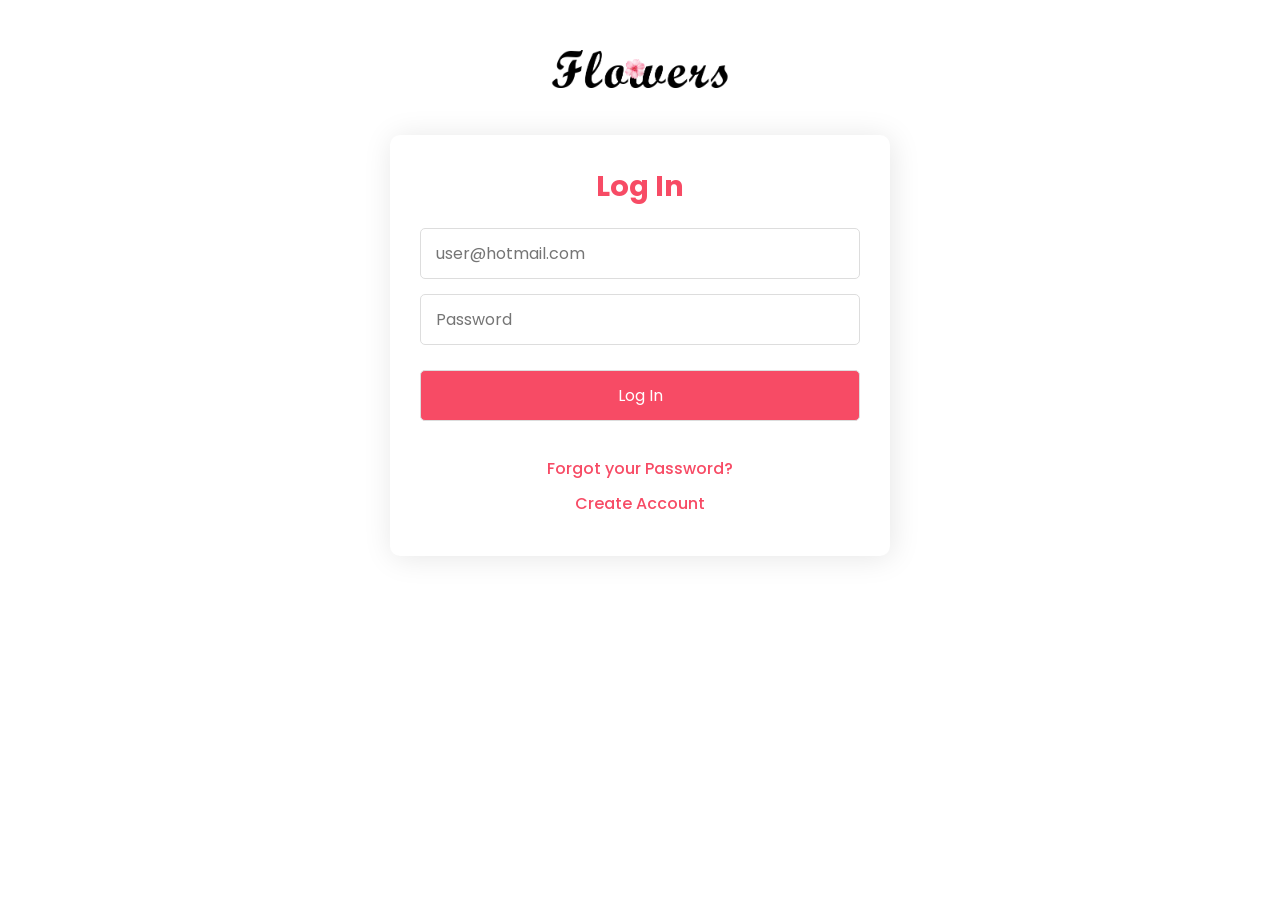
<file: Aflores/index.html>
<!--Hanin Idriss 22230309-->
<!DOCTYPE html>
<html><!--this is the login page but i called it index.html so that it apperas first-->
<head lang="en">
  <meta charset="UTF-8">
  <meta name="viewport" content="width=device-width, initial-scale=1.0">
  <title>Flowers-Flowershop - Login</title>

  <link rel="stylesheet" href="styles.css">

  <link rel="shortcut icon" href="images/fav-icon.png">

  <link rel="preconnect" href="https://fonts.googleapis.com">
  <link rel="preconnect" href="https://fonts.gstatic.com" crossorigin>
  <link href="https://fonts.googleapis.com/css2?family=Poppins:wght@100;200;300;400;500;600;700;800;900&display=swap" rel="stylesheet">

</head>
<body>
  <div class="login-page-container">
    <!--logo -->
    <a href="#" class="login-page-logo">
      <img src="images/log2.png" alt="BloomHi Logo">
    </a>
    
    <!-- Login Form -->
    <div class="login-form">
      <strong>Log In</strong>
      <form id="login-form" method="POST" action="login.php">
        <input type="email" name="lemail" id="login-email" placeholder="user@hotmail.com" required>
        <input type="password" name="lpassword" id="login-password" placeholder="Password" required>
        <input type="submit" value="Log In" class="login-signup-btn-inpu">
      </form>
      <div class="form-btns">
        <a href="#" class="forget">Forgot your Password?</a>
        <a href="signup.html" class="sign-up-btn">Create Account</a>
      </div>
    </div>
  </div>
</body>
</html>
</file>
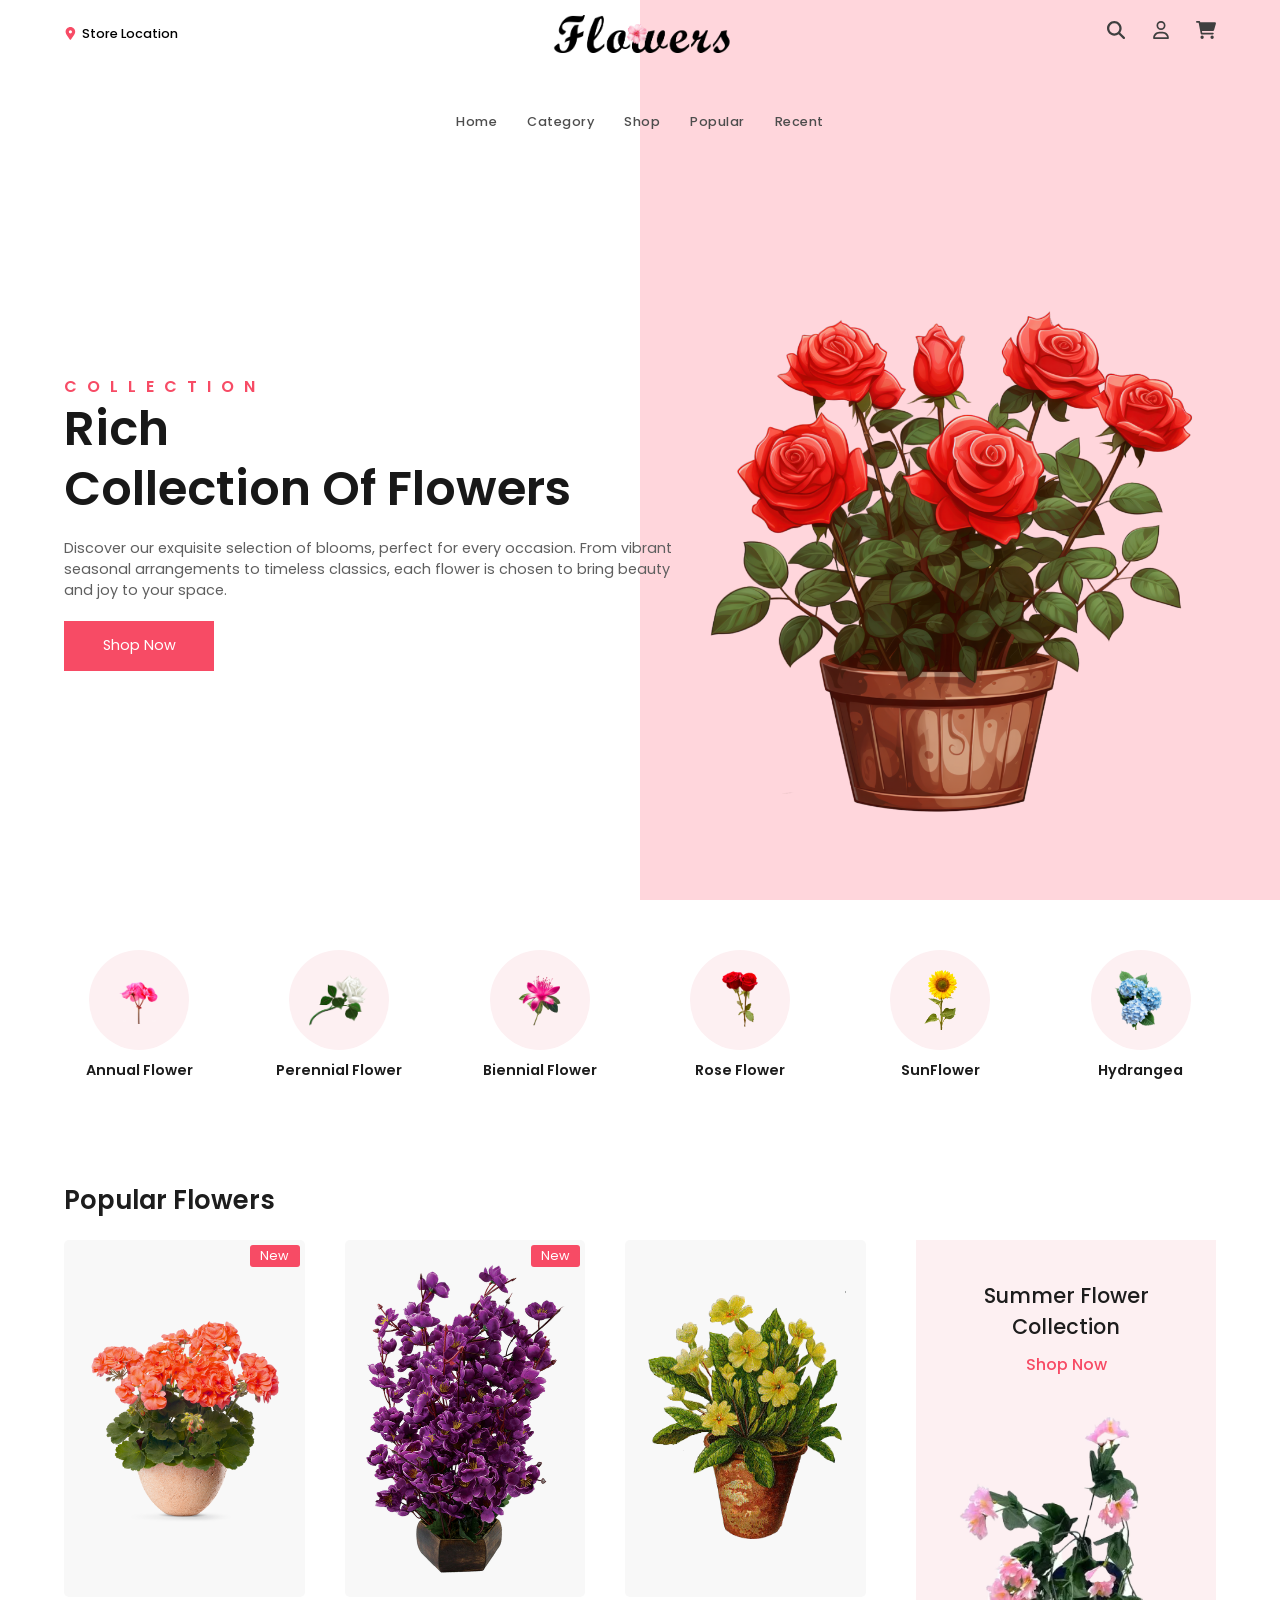
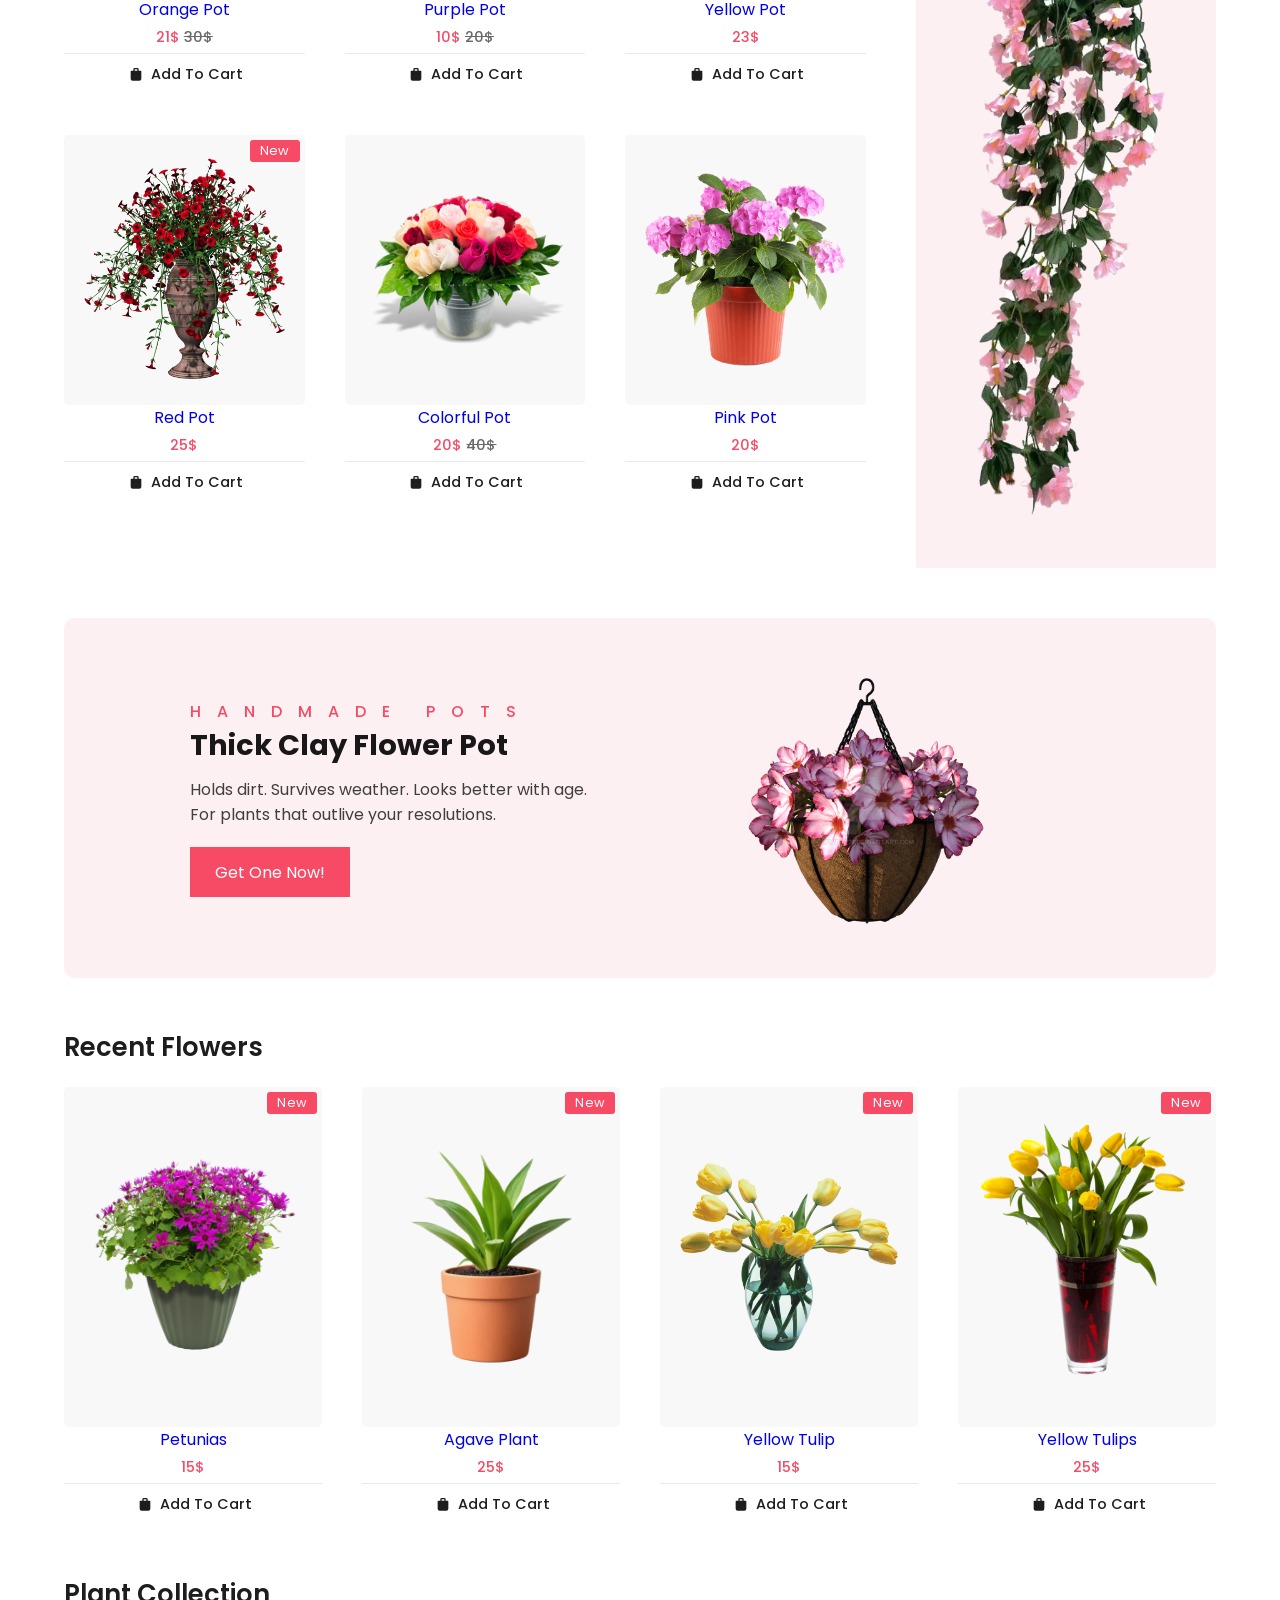
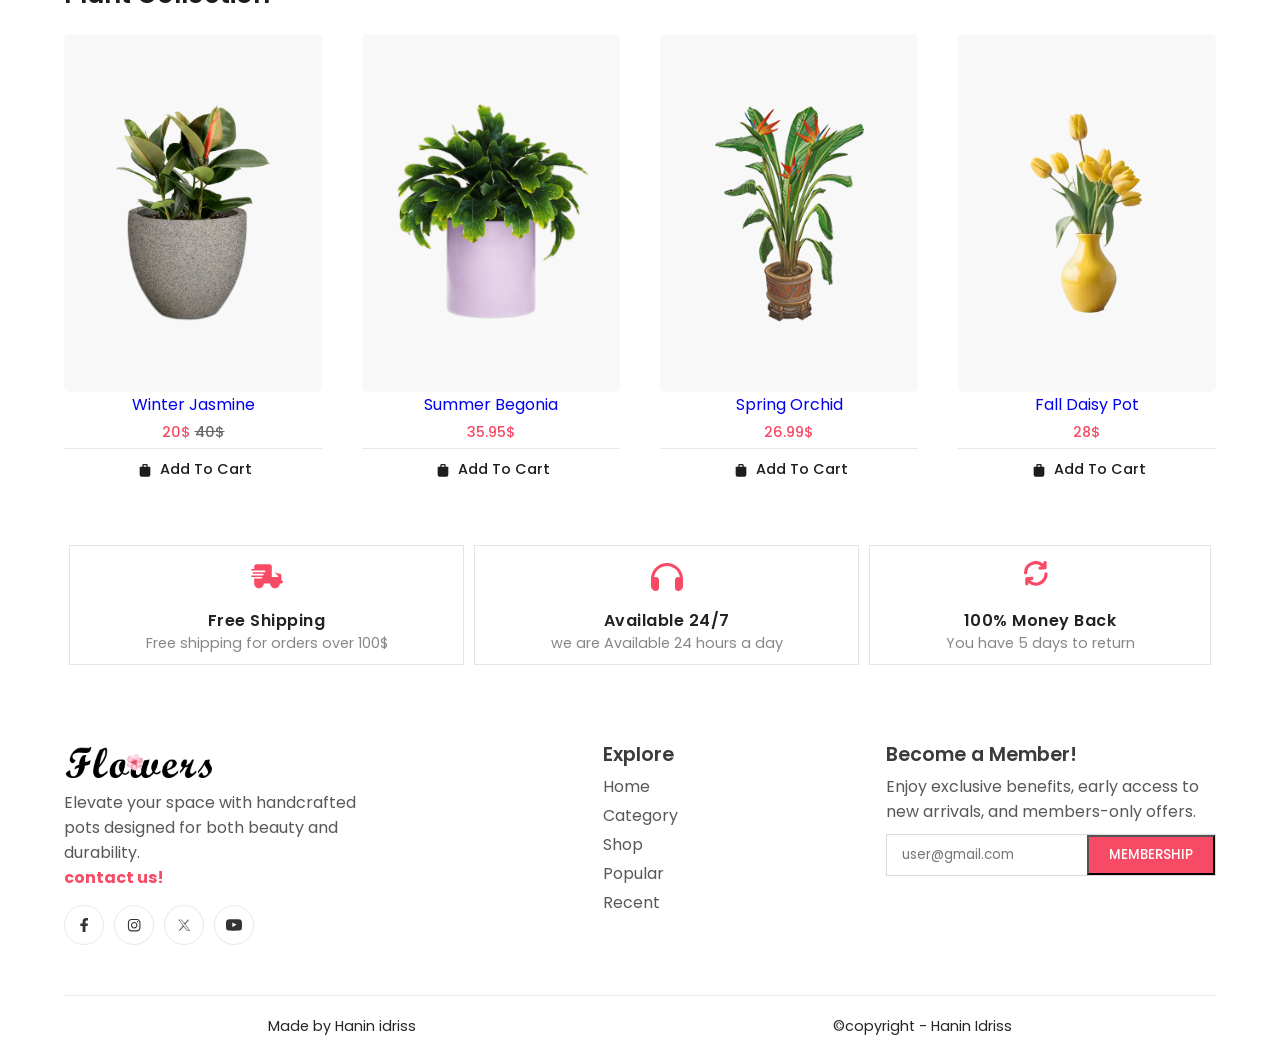
<file: Aflores/homepage.html>
<!--Hanin Idriss 22230309-->
<!DOCTYPE html>
<html lang="en">
<head>
  <meta charset="UTF-8">
  <meta name="viewport" content="width=device-width, initial-scale=1.0">
  <title>Flowers Flowershop</title>

  <link rel="stylesheet" href="styles.css">
  <!--for the short cut f ic0on-->
  <script src="script.js"></script>

  <link rel="shortcut icon" href="images/fav-icon.png">
  <!--i imported poppins font family from google fonts -->

  <link rel="preconnect" href="https://fonts.googleapis.com">
  <link rel="preconnect" href="https://fonts.gstatic.com" crossorigin>
  <link href="https://fonts.googleapis.com/css2?family=Poppins:ital,wght@0,100;0,200;0,300;0,400;0,500;0,600;0,700;0,800;0,900;1,100;1,200;1,300;1,400;1,500;1,600;1,700;1,800;1,900&display=swap" rel="stylesheet">
</head>
<body>

  <!--main=----------------------------------------->

  <section id="main">

    <!--header--------------------------------------->

    <header>

      <!--header- -top------------------------------->

      <div class="header-top">

        <!--location--------------------------------->

        <div class="nav-location">
          <a href="https://maps.app.goo.gl/aP16LsSRnCdU2yEQ6">

            <!--location icon svg link -->
            <svg xmlns="http://www.w3.org/2000/svg" viewBox="0 0 384 512" width="1em" height="1em">
              <path d="M215.7 499.2C267 435 384 279.4 384 192C384 86 298 0 192 0S0 86 0 192c0 87.4 117 243 168.3 307.2c12.3 15.3 35.1 15.3 47.4 0zM192 128a64 64 0 1 1 0 128 64 64 0 1 1 0-128z"/>
            </svg>
            Store Location
          </a>
        </div>

        <!--logo------->
        <a href="#" class="logo">
          <img src="images/log2.png" alt="logo">
        </a>

        <!--nav-btns------>

        <div class="nav-btns">

          <!--search icon svg-->
          <a href="#" class="nav-search">
            <svg xmlns="http://www.w3.org/2000/svg" viewBox="0 0 512 512" width="1em">
              <path d="M416 208c0 45.9-14.9 88.3-40 122.7L502.6 457.4c12.5 12.5 12.5 32.8 0 45.3s-32.8 12.5-45.3 0L330.7 376c-34.4 25.2-76.8 40-122.7 40C93.1 416 0 322.9 0 208S93.1 0 208 0S416 93.1 416 208zM208 352a144 144 0 1 0 0-288 144 144 0 1 0 0 288z"/>
            </svg>
          </a>

          <!--hamburger menu icon for phones and tablets in responsive-->
         <a href="#" class="menu-toggle">
          <svg xmlns="http://www.w3.org/2000/svg" viewBox="0 0 448 512" width="1em" height="1em">
          <path fill="#3f3f3f" d="M0 96C0 78.3 14.3 64 32 64H416c17.7 0 32 14.3 32 32s-14.3 32-32 32H32C14.3 128 0 113.7 0 96zM0 256c0-17.7 14.3-32 32-32H416c17.7 0 32 14.3 32 32s-14.3 32-32 32H32c-17.7 0-32-14.3-32-32zM448 416c0 17.7-14.3 32-32 32H32c-17.7 0-32-14.3-32-32s14.3-32 32-32H416c17.7 0 32 14.3 32 32z"/>
          </svg>
          </a>

          <!--user svg-->
          <a href="index.html" class="nav-user">
          <svg xmlns="http://www.w3.org/2000/svg" viewBox="0 0 448 512" height="1em" width="1em">
            <path d="M304 128a80 80 0 1 0 -160 0 80 80 0 1 0 160 0zM96 128a128 128 0 1 1 256 0A128 128 0 1 1 96 128zM49.3 464H398.7c-8.9-63.3-63.3-112-129-112H178.3c-65.7 0-120.1 48.7-129 112zM0 482.3C0 383.8 79.8 304 178.3 304h91.4C368.2 304 448 383.8 448 482.3c0 16.4-13.3 29.7-29.7 29.7H29.7C13.3 512 0 498.7 0 482.3z"/>
          </svg>
          </a>

          <!--cart svg-->
          <a href="#;" class="nav-cart">
            <svg xmlns="http://www.w3.org/2000/svg" viewBox="0 0 576 512" height="1em" width="1em">
              <path d="M0 24C0 10.7 10.7 0 24 0H96c11.5 0 21.4 8.2 23.6 19.5L122 32H541.8c21.2 0 36.5 20.3 30.8 40.7l-54 192c-3.9 13.8-16.5 23.3-30.8 23.3H170.7l9.2 48H488c13.3 0 24 10.7 24 24s-10.7 24-24 24H160c-11.5 0-21.4-8.2-23.6-19.5L76.1 48H24C10.7 48 0 37.3 0 24zM128 464a48 48 0 1 1 96 0 48 48 0 1 1 -96 0zm336-48a48 48 0 1 1 0 96 48 48 0 1 1 0-96z"/>
            </svg>
            
          </a>


        </div>

      </div>

      <!--**navigation**************-->

      <nav class="navigation">

        <!--menuuu--------------->

        <ul class="menu">
          <li><a href="#main" class="home">Home</a></li>
          <li><a href="#category">Category</a></li>
          <li><a href="#shopping-banner">Shop</a></li>
          <li><a href="#popular">Popular</a></li>
          <li><a href="#recent-products">Recent</a></li>
        </ul>


      </nav>

    </header>

    <!--=content========-->

    <div class="main-content">



      <!--text-->
      <div class="main-content-text">
        <strong>Collection</strong>
        <h1>Rich <br> Collection Of Flowers</h1>
        <p>Discover our exquisite selection of blooms, perfect for every occasion. From vibrant seasonal arrangements to timeless classics, each flower is chosen to bring beauty and joy to your space.</p>
        <a href="#">Shop Now</a>
      </div>
      <!--img-->
      <div class="main-content-img">
        <img src="images/model.png" alt="model">
      </div>
    </div>




  </section>


  <!--Search---------------------------------------->
  <div class="search-bar">
    <!--search input-->
    <form class="search-input">
      <input type="text" name="search" placeholder="Search for Flowers">
      <!--cancel btn-->
      <a href="#" class="search-cancel">
        <svg xmlns="http://www.w3.org/2000/svg" viewBox="0 0 384 512" height="1em" width="1em" fill="black">
        <path d="M342.6 150.6c12.5-12.5 12.5-32.8 0-45.3s-32.8-12.5-45.3 0L192 210.7 86.6 105.4c-12.5-12.5-32.8-12.5-45.3 0s-12.5 32.8 0 45.3L146.7 256 41.4 361.4c-12.5 12.5-12.5 32.8 0 45.3s32.8 12.5 45.3 0L192 301.3l105.4 105.4c12.5 12.5 32.8 12.5 45.3 0s12.5-32.8 0-45.3L237.3 256l105.3-105.4z"/>
        </svg><!--x-svg-->

      </a>
    </form>

  </div>


  <!--login and signup Form------------------------->

 


  <!---===category=============--------------------->

  <section id="category">
    <!--box1-->
    <a href="javascript:void(0)" class="category-box">
      <div class="category-box">
        <!--img-->
        <div class="category-box-img">
          <img src="images/c1.png" alt="Annual Flower">
        </div>
        <!--text-->
        <strong>Annual Flower</strong>
      </div>
    </a>

    <!--box2-->
    <a href="javascript:void(0)" class="category-box">
      <div class="category-box">
        <!--img-->
        <div class="category-box-img">
          <img src="images/c2.png" alt="Perennial Flower">
        </div>
        <!--text-->
        <strong>Perennial Flower</strong>
      </div>
    </a>

    <!--box3-->
    <a href="javascript:void(0)" class="category-box">
      <div class="category-box">
        <!--img-->
        <div class="category-box-img">
          <img src="images/c3.png" alt="Biennial Flower">
        </div>
        <!--text-->
        <strong>Biennial Flower</strong>
      </div>
    </a>

    <!--box4-->
    <a href="javascript:void(0)" class="category-box">
      <div class="category-box">
        <!--img-->
        <div class="category-box-img">
          <img src="images/c4.png" alt="Rose Flower">
        </div>
        <!--text-->
        <strong>Rose Flower</strong>
      </div>
    </a>

    <!--box5-->
    <a href="javascript:void(0)" class="category-box">
      <div class="category-box">
        <!--img-->
        <div class="category-box-img">
          <img src="images/c5.png" alt="SunFlower">
        </div>
        <!--text-->
        <strong>SunFlower</strong>
      </div>
    </a>

    <!--box6-->
    <a href="javascript:void(0)" class="category-box">
      <div class="category-box">
        <!--img-->
        <div class="category-box-img">
          <img src="images/c6.png" alt="Hydrangea">
        </div>
        <!--text-->
        <strong>Hydrangea</strong>
      </div>
    </a>
  </section>

  <!--popular==================--------------------->

  <section id="popular">

    <!--heading******-->
    <h2>Popular Flowers</h2>

    <!--container*****-->

    <div class="popular-whole-container">
      <!--===-=-=product-conatiner=======-=-=--->
      <div class="popular-product-container">

        <!--box1-->
        <div class="product-box">
          <!--img-->
          <a href="#" class="product-box-img">
            <img src="images/p1.png" alt="product">
            <span>New</span>
          </a>
          <!--text-->
          <div class="product-box-text">
            <a href="#" class="product-text-title">Orange Pot</a>
            <span class="pricey">21$ <del>30$</del> </span>
            <a href="javascript:void(0)" class="product-cart-btn">
              <!--svg addd to cart-->
             <svg xmlns="http://www.w3.org/2000/svg" viewBox="0 0 24 24" width="24" height="24">
             <path fill="currentColor" d="M8 5a2 2 0 0 1 2-2h4a2 2 0 0 1 2 2v2h3a1 1 0 0 1 1 1v11a3 3 0 0 1-3 3H7a3 3 0 0 1-3-3V8a1 1 0 0 1 1-1h3V5zm2 2h4V5h-4v2z"/>
              </svg>
              Add To Cart
            </a>
          </div>
        </div>

                <!--box2-->
        <div class="product-box">
          <!--img-->
          <a href="javascript:void(0)" class="product-box-img">
            <img src="images/p2.png" alt="product">
            <span>New</span>
          </a>
          <!--text-->
          <div class="product-box-text">
            <a href="javascript:void(0)" class="product-text-title">Purple Pot</a>
            <span class="pricey">10$ <del>20$</del> </span>
            <a href="javascript:void(0)" class="product-cart-btn">
              <!--svg addd to cart-->
              <svg xmlns="http://www.w3.org/2000/svg" viewBox="0 0 24 24" width="24" height="24">
             <path fill="currentColor" d="M8 5a2 2 0 0 1 2-2h4a2 2 0 0 1 2 2v2h3a1 1 0 0 1 1 1v11a3 3 0 0 1-3 3H7a3 3 0 0 1-3-3V8a1 1 0 0 1 1-1h3V5zm2 2h4V5h-4v2z"/>
              </svg>
              Add To Cart
            </a>
          </div>
        </div>

                <!--box3-->
        <div class="product-box">
          <!--img-->
          <a href="#" class="product-box-img">
            <img src="images/p3.png" alt="product1">
            
          </a>
          <!--text-->
          <div class="product-box-text">
            <a href="javascript:void(0)" class="product-text-title">Yellow Pot</a>
            <span class="pricey">23$</span>
            <a href="javascript:void(0)" class="product-cart-btn">
              <!--svg addd to cart-->
              <svg xmlns="http://www.w3.org/2000/svg" viewBox="0 0 24 24" width="24" height="24">
             <path fill="currentColor" d="M8 5a2 2 0 0 1 2-2h4a2 2 0 0 1 2 2v2h3a1 1 0 0 1 1 1v11a3 3 0 0 1-3 3H7a3 3 0 0 1-3-3V8a1 1 0 0 1 1-1h3V5zm2 2h4V5h-4v2z"/>
              </svg>
              Add To Cart
            </a>
          </div>
        </div>

                <!--box4-->
        <div class="product-box">
          <!--img-->
          <a href="javascript:void(0)" class="product-box-img">
            <img src="images/p4.png" alt="product1">
            <span>New</span>
            
          </a>
          <!--text-->
          <div class="product-box-text">
            <a href="javascript:void(0)" class="product-text-title">Red Pot</a>
            <span class="pricey">25$</span>
            <a href="javascript:void(0)" class="product-cart-btn">
              <!--svg addd to cart-->
             <svg xmlns="http://www.w3.org/2000/svg" viewBox="0 0 24 24" width="24" height="24">
             <path fill="currentColor" d="M8 5a2 2 0 0 1 2-2h4a2 2 0 0 1 2 2v2h3a1 1 0 0 1 1 1v11a3 3 0 0 1-3 3H7a3 3 0 0 1-3-3V8a1 1 0 0 1 1-1h3V5zm2 2h4V5h-4v2z"/>
              </svg>
              Add To Cart
            </a>
          </div>
        </div>

                <!--box5-->
        <div class="product-box">
          <!--img-->
          <a href="javascript:void(0)" class="product-box-img">
            <img src="images/p5.png" alt="product1">
            
          </a>
          <!--text-->
          <div class="product-box-text">
            <a href="javascript:void(0)" class="product-text-title">Colorful Pot</a>
            <span class="pricey">20$ <del>40$</del> </span>
            <a href="javascript:void(0)" class="product-cart-btn">
              <!--svg addd to cart-->
              <svg xmlns="http://www.w3.org/2000/svg" viewBox="0 0 24 24" width="24" height="24">
             <path fill="currentColor" d="M8 5a2 2 0 0 1 2-2h4a2 2 0 0 1 2 2v2h3a1 1 0 0 1 1 1v11a3 3 0 0 1-3 3H7a3 3 0 0 1-3-3V8a1 1 0 0 1 1-1h3V5zm2 2h4V5h-4v2z"/>
              </svg>
              Add To Cart
            </a>
          </div>
        </div>

                <!--box6-->
        <div class="product-box">
          <!--img-->
          <a href="javascript:void(0)" class="product-box-img">
            <img src="images/p6.png" alt="product1">
            
          </a>
          <!--text-->
          <div class="product-box-text">
            <a href="javascript:void(0)" class="product-text-title">Pink Pot</a>
            <span class="pricey">20$</span>
            <a href="javascript:void(0)" class="product-cart-btn">
              <!--svg addd to cart-->
              <svg xmlns="http://www.w3.org/2000/svg" viewBox="0 0 24 24" width="24" height="24">
             <path fill="currentColor" d="M8 5a2 2 0 0 1 2-2h4a2 2 0 0 1 2 2v2h3a1 1 0 0 1 1 1v11a3 3 0 0 1-3 3H7a3 3 0 0 1-3-3V8a1 1 0 0 1 1-1h3V5zm2 2h4V5h-4v2z"/>
              </svg>

              Add To Cart
            </a>
          </div>
        </div>

      </div>


      <!--banner-=-=============---------->
      <div class="popular-banner">
      <!--text-->
      <div class="popular-banner-text">
        <h3>Summer Flower Collection</h3>
        <a href="#">Shop Now</a>
      </div>
      <!--img-->
      <div class="popular-banner-img">
        <img src="images/banner.webp" alt="Banner">
      </div>
    </div>
    </div>


  </section>

  <!--Shopping-banner-------------================-->
  <section id="shopping-banner">
    <div class="shopping-banner-container">
      <!--text-->
      <div class="shopping-banner-text">
        <strong>Handmade Pots</strong>
        <h3>Thick Clay Flower Pot</h3>
        <p>Holds dirt. Survives weather. Looks better with age. For plants that outlive your resolutions.</p>
        <a href="#">Get One Now!</a>
      </div>
      <!--img-->
      <div class="shopping-banner-img">
        <img src="images/shoes-bag.png" alt="banner">
      </div>
    </div>
  </section>

  <!--recent add-----======================--------->
  <section id="recent-products">

    <!--heading-->
    <h2>Recent Flowers</h2>

    <!--container==-->
    <div class="recent-product-container">

      <!--box1-->
        <div class="product-box">
          <!--img-->
          <a href="javascript:void(0)" class="product-box-img">
            <img src="images/p7.png" alt="product">
            <span>New</span>
          </a>
          <!--text-->
          <div class="product-box-text">
            <a href="javascript:void(0)" class="product-text-title">Petunias</a>
            <span class="pricey">15$</span>
            <a href="javascript:void(0)" class="product-cart-btn">
              <!--svg addd to cart-->
             <svg xmlns="http://www.w3.org/2000/svg" viewBox="0 0 24 24" width="24" height="24">
             <path fill="currentColor" d="M8 5a2 2 0 0 1 2-2h4a2 2 0 0 1 2 2v2h3a1 1 0 0 1 1 1v11a3 3 0 0 1-3 3H7a3 3 0 0 1-3-3V8a1 1 0 0 1 1-1h3V5zm2 2h4V5h-4v2z"/>
              </svg>
              Add To Cart
            </a>
          </div>
        </div>

        <!--box2-->
        <div class="product-box">
          <!--img-->
          <a href="javascript:void(0)" class="product-box-img">
            <img src="images/pl4.webp" alt="product">
            <span>New</span>
          </a>
          <!--text-->
          <div class="product-box-text">
            <a href="javascript:void(0)" class="product-text-title">Agave Plant</a>
            <span class="pricey">25$</span>
            <a href="javascript:void(0)" class="product-cart-btn">
              <!--svg addd to cart-->
             <svg xmlns="http://www.w3.org/2000/svg" viewBox="0 0 24 24" width="24" height="24">
             <path fill="currentColor" d="M8 5a2 2 0 0 1 2-2h4a2 2 0 0 1 2 2v2h3a1 1 0 0 1 1 1v11a3 3 0 0 1-3 3H7a3 3 0 0 1-3-3V8a1 1 0 0 1 1-1h3V5zm2 2h4V5h-4v2z"/>
              </svg>
              Add To Cart
            </a>
          </div>
        </div>

        <!--box3-->
        <div class="product-box">
          <!--img-->
          <a href="javascript:void(0)" class="product-box-img">
            <img src="images/p9.png" alt="product">
            <span class="pricey">New</span>
          </a>
          <!--text-->
          <div class="product-box-text">
            <a href="javascript:void(0)" class="product-text-title">Yellow Tulip</a>
            <span class="pricey">15$</span>
            <a href="javascript:void(0)" class="product-cart-btn">
              <!--svg addd to cart-->
             <svg xmlns="http://www.w3.org/2000/svg" viewBox="0 0 24 24" width="24" height="24">
             <path fill="currentColor" d="M8 5a2 2 0 0 1 2-2h4a2 2 0 0 1 2 2v2h3a1 1 0 0 1 1 1v11a3 3 0 0 1-3 3H7a3 3 0 0 1-3-3V8a1 1 0 0 1 1-1h3V5zm2 2h4V5h-4v2z"/>
             </svg>
              Add To Cart
            </a>
          </div>
        </div>

        <!--box4-->
        <div class="product-box">
          <!--img-->
          <a href="javascript:void(0)" class="product-box-img">
            <img src="images/p10.png" alt="product">
            <span>New</span>
          </a>
          <!--text-->
          <div class="product-box-text">
            <a href="javascript:void(0)" class="product-text-title">Yellow Tulips</a>
            <span class="pricey">25$</span>
            <a href="javascript:void(0)" class="product-cart-btn">
              <!--svg addd to cart-->
             <svg xmlns="http://www.w3.org/2000/svg" viewBox="0 0 24 24" width="24" height="24">
             <path fill="currentColor" d="M8 5a2 2 0 0 1 2-2h4a2 2 0 0 1 2 2v2h3a1 1 0 0 1 1 1v11a3 3 0 0 1-3 3H7a3 3 0 0 1-3-3V8a1 1 0 0 1 1-1h3V5zm2 2h4V5h-4v2z"/>
              </svg>
              Add To Cart
            </a>
          </div>
        </div>

    </div>
  </section>

  <!--Plant Collection===========----------------------------->
  <section id="recent-products">

    <!--heading-->
    <h2>Plant Collection</h2>

    <!--container==-->
    <div class="recent-product-container">

      <!--box1-->
        <div class="product-box">
          <!--img-->
          <a href="javascript:void(0)" class="product-box-img">
            <img src="images/pl1.webp" alt="product">
            
          </a>
          <!--text-->
          <div class="product-box-text">
            <a href="javascript:void(0)" class="product-text-title">Winter Jasmine</a>
            <span class="pricey">20$ <del>40$</del> </span>
            <a href="javascript:void(0)" class="product-cart-btn">
              <!--svg addd to cart-->
             <svg xmlns="http://www.w3.org/2000/svg" viewBox="0 0 24 24" width="24" height="24">
             <path fill="currentColor" d="M8 5a2 2 0 0 1 2-2h4a2 2 0 0 1 2 2v2h3a1 1 0 0 1 1 1v11a3 3 0 0 1-3 3H7a3 3 0 0 1-3-3V8a1 1 0 0 1 1-1h3V5zm2 2h4V5h-4v2z"/>
              </svg>
              Add To Cart
            </a>
          </div>
        </div>

        <!--box2-->
        <div class="product-box">
          <!--img-->
          <a href="#" class="product-box-img">
            <img src="images/pl2.webp" alt="product">
            
          </a>
          <!--text-->
          <div class="product-box-text">
            <a href="javascript:void(0)" class="product-text-title">Summer Begonia</a>
            <span class="pricey">35.95$</span>
            <a href="javascript:void(0)" class="product-cart-btn">
              <!--svg addd to cart-->
             <svg xmlns="http://www.w3.org/2000/svg" viewBox="0 0 24 24" width="24" height="24">
             <path fill="currentColor" d="M8 5a2 2 0 0 1 2-2h4a2 2 0 0 1 2 2v2h3a1 1 0 0 1 1 1v11a3 3 0 0 1-3 3H7a3 3 0 0 1-3-3V8a1 1 0 0 1 1-1h3V5zm2 2h4V5h-4v2z"/>
              </svg>
              Add To Cart
            </a>
          </div>
        </div>

        <!--box3-->
        <div class="product-box">
          <!--img-->
          <a href="javascript:void(0)" class="product-box-img">
            <img src="images/pl3.webp" alt="product">
            
          </a>
          <!--text-->
          <div class="product-box-text">
            <a href="javascript:void(0)" class="product-text-title">Spring Orchid</a>
            <span class="pricey">26.99$</span>
            <a href="javascript:void(0)" class="product-cart-btn">
              <!--svg addd to cart-->
             <svg xmlns="http://www.w3.org/2000/svg" viewBox="0 0 24 24" width="24" height="24">
             <path fill="currentColor" d="M8 5a2 2 0 0 1 2-2h4a2 2 0 0 1 2 2v2h3a1 1 0 0 1 1 1v11a3 3 0 0 1-3 3H7a3 3 0 0 1-3-3V8a1 1 0 0 1 1-1h3V5zm2 2h4V5h-4v2z"/>
              </svg>
              Add To Cart
            </a>
          </div>
        </div>

        <!--box4-->
        <div class="product-box">
          <!--img-->
          <a href="javascript:void(0)" class="product-box-img">
            <img src="images/p8.png" alt="product">
            
          </a>
          <!--text-->
          <div class="product-box-text">
            <a href="javascript:void(0)" class="product-text-title">Fall Daisy Pot</a>
            <span class="pricey">28$</span>
            <a href="javascript:void(0);" class="product-cart-btn">
              <!--svg addd to cart-->
             <svg xmlns="http://www.w3.org/2000/svg" viewBox="0 0 24 24" width="24" height="24">
             <path fill="currentColor" d="M8 5a2 2 0 0 1 2-2h4a2 2 0 0 1 2 2v2h3a1 1 0 0 1 1 1v11a3 3 0 0 1-3 3H7a3 3 0 0 1-3-3V8a1 1 0 0 1 1-1h3V5zm2 2h4V5h-4v2z"/>
              </svg>
              Add To Cart
            </a>
          </div>
        </div>

    </div>
  </section>

  <!--services---------------==========================--->

  <section class="services">
    <!--service-box-->
    <div class="service-box">
      <svg xmlns="http://www.w3.org/2000/svg" viewBox="0 0 640 512" height="1em" width="1em">
      <path d="M112 0C85.5 0 64 21.5 64 48V96H16c-8.8 0-16 7.2-16 16s7.2 16 16 16H64 272c8.8 0 16 7.2 16 16s-7.2 16-16 16H64 48c-8.8 0-16 7.2-16 16s7.2 16 16 16H64 240c8.8 0 16 7.2 16 16s-7.2 16-16 16H64 16c-8.8 0-16 7.2-16 16s7.2 16 16 16H64 208c8.8 0 16 7.2 16 16s-7.2 16-16 16H64V384c0 53 43 96 96 96s96-43 96-96H384c0 53 43 96 96 96s96-43 96-96h32c17.7 0 32-14.3 32-32s-14.3-32-32-32V288 256 237.3c0-17-6.7-33.3-18.7-45.3L512 178.7c-12-12-28.3-18.7-45.3-18.7H416V48c0-26.5-21.5-48-48-48H112zM544 237.3V256H416V160h50.7L544 237.3zM160 368c0 26.5 21.5 48 48 48s48-21.5 48-48-21.5-48-48-48-48 21.5-48 48zm272 48c26.5 0 48-21.5 48-48s-21.5-48-48-48-48 21.5-48 48 21.5 48 48 48z"/>
      </svg>
      <span>Free Shipping</span>
      <p>Free shipping for orders over 100$</p>
    </div>

    <!--service-box-->
    <div class="service-box">
      <svg xmlns="http://www.w3.org/2000/svg" viewBox="0 0 512 512" height="1em" width="1em">
      <path d="M256 80C149.9 80 62.4 159.4 49.6 262c9.4-3.8 19.6-6 30.4-6c26.5 0 48 21.5 48 48V432c0 26.5-21.5 48-48 48c-44.2 0-80-35.8-80-80V384 336 288C0 146.6 114.6 32 256 32s256 114.6 256 256v48 48 16c0 44.2-35.8 80-80 80c-26.5 0-48-21.5-48-48V304c0-26.5 21.5-48 48-48c10.8 0 21 2.1 30.4 6C449.6 159.4 362.1 80 256 80z"/>
      </svg>
      <span>Available 24/7</span>
      <p>we are Available 24 hours a day</p>
    </div>

    <!--service-box-->
    <div class="service-box">
      <svg xmlns="http://www.w3.org/2000/svg" viewBox="0 0 160 160" height="1em" width="1em"><path d="M16.08,59.26A8,8,0,0,1,0,59.26a59,59,0,0,1,97.13-45V8a8,8,0,1,1,16.08,0V33.35a8,8,0,0,1-8,8L80.82,43.62a8,8,0,1,1-1.44-15.95l8-.73A43,43,0,0,0,16.08,59.26Zm22.77,19.6a8,8,0,0,1,1.44,16l-10.08.91A42.95,42.95,0,0,0,102,63.86a8,8,0,0,1,16.08,0A59,59,0,0,1,22.3,110v4.18a8,8,0,0,1-16.08,0V89.14h0a8,8,0,0,1,7.29-8l25.31-2.3Z"/></svg>
      <span>100% Money Back</span>
      <p>You have 5 days to return</p>
    </div>



  </section>


  <!--footer=================--------------------------->
  <footer>
    <div class="footer-container">
      <!--**company-box-->
      <div class="footer-company-box">
        <!--logo-->
        <a href="#" class="footer-logo">
          <img src="images/log2.png" alt="logo">
        </a>
        <!--details-->
        <p>Elevate your space with handcrafted pots designed for both beauty and durability. <br><strong style="color: #f74b65;">contact us!</strong></p>
        <!--socials-->
        <div class="footer-social">
          <!--facebook-->
          <a href="https://www.facebook.com/">
            <svg xmlns="http://www.w3.org/2000/svg" viewBox="0 0 320 512" height="1em" width="1em">
            <path d="M279.14 288l14.22-92.66h-88.91v-60.13c0-25.35 12.42-50.06 52.24-50.06h40.42V6.26S260.43 0 225.36 0c-73.22 0-121.08 44.38-121.08 124.72v70.62H22.89V288h81.39v224h100.17V288z"/>
            </svg>
          </a>
          <!--insta-->
          <a href="https://www.instagram.com/">
            <svg xmlns="http://www.w3.org/2000/svg" viewBox="0 0 448 512" height="1em" width="1em">
            <path d="M224.1 141c-63.6 0-114.9 51.3-114.9 114.9s51.3 114.9 114.9 114.9S339 319.5 339 255.9 287.7 141 224.1 141zm0 189.6c-41.1 0-74.7-33.5-74.7-74.7s33.5-74.7 74.7-74.7 74.7 33.5 74.7 74.7-33.6 74.7-74.7 74.7zm146.4-194.3c0 14.9-12 26.8-26.8 26.8-14.9 0-26.8-12-26.8-26.8s12-26.8 26.8-26.8 26.8 12 26.8 26.8zm76.1 27.2c-1.7-35.9-9.9-67.7-36.2-93.9-26.2-26.2-58-34.4-93.9-36.2-37-2.1-147.9-2.1-184.9 0-35.8 1.7-67.6 9.9-93.9 36.1s-34.4 58-36.2 93.9c-2.1 37-2.1 147.9 0 184.9 1.7 35.9 9.9 67.7 36.2 93.9s58 34.4 93.9 36.2c37 2.1 147.9 2.1 184.9 0 35.9-1.7 67.7-9.9 93.9-36.2 26.2-26.2 34.4-58 36.2-93.9 2.1-37 2.1-147.8 0-184.8zM398.8 388c-7.8 19.6-22.9 34.7-42.6 42.6-29.5 11.7-99.5 9-132.1 9s-102.7 2.6-132.1-9c-19.6-7.8-34.7-22.9-42.6-42.6-11.7-29.5-9-99.5-9-132.1s-2.6-102.7 9-132.1c7.8-19.6 22.9-34.7 42.6-42.6 29.5-11.7 99.5-9 132.1-9s102.7-2.6 132.1 9c19.6 7.8 34.7 22.9 42.6 42.6 11.7 29.5 9 99.5 9 132.1s2.7 102.7-9 132.1z"/>
            </svg>
          </a>
          <!--x-->
          <a href="https://x.com/">
            <svg xmlns="http://www.w3.org/2000/svg" viewBox="0 0 512 512" height="1em" width="1em">
            <path fill="#none" stroke="#ffffff" stroke-width="30" 
            d="M389.2 48h70.6L305.6 224.2 487 464H345L233.7 318.6 106.5 464H35.8l164.9-188.5L26.8 48h145.6l100.5 132.9L389.2 48zm-24.8 373.8h39.1L151.1 88h-42l255.3 333.8z"/>
            </svg>
          </a>
          <!--youtube-->
          <a href="#">
           <svg xmlns="http://www.w3.org/2000/svg" width="1rem" height="1rem" shape-rendering="geometricPrecision" text-rendering="geometricPrecision" image-rendering="optimizeQuality" fill-rule="evenodd" clip-rule="evenodd" viewBox="0 0 640 640"><path d="M633.468 192.038s-6.248-44.115-25.477-63.485c-24.366-25.477-51.65-25.642-64.123-27.118-89.493-6.52-223.904-6.52-223.904-6.52h-.236s-134.352 0-223.893 6.52c-12.52 1.523-39.768 1.63-64.123 27.118-19.24 19.37-25.358 63.485-25.358 63.485S-.012 243.806-.012 295.681v48.509c0 51.768 6.366 103.643 6.366 103.643s6.248 44.114 25.358 63.52c24.355 25.477 56.363 24.65 70.655 27.367 51.237 4.89 217.644 6.366 217.644 6.366s134.529-.237 224.022-6.638c12.52-1.477 39.756-1.63 64.123-27.119 19.24-19.37 25.476-63.532 25.476-63.532S640 396.03 640 344.154v-48.508c-.13-51.769-6.497-103.643-6.497-103.643l-.035.035zm-379.8 211.007V223.173L426.56 313.41l-172.892 89.635z"/></svg>
          </a>
        </div>

      </div>

      <!--link-->
      <div class="footer-link-box">
        <strong>Explore</strong>
        <ul>
          <li><a href="#">Home</a></li>
          <li><a href="#category">Category</a></li>
          <li><a href="#">Shop</a></li>
          <li><a href="#">Popular</a></li>
          <li><a href="#">Recent</a></li>
        </ul>
      </div>

      <!--Membership -->
      <div class="footer-membership">
        <strong>Become a Member!</strong>
        <p>
         Enjoy exclusive benefits, early access to new arrivals, and members-only offers. 
        </p>
        <form class="membership-box">
          <input type="email" placeholder="user@gmail.com" name="membership" required>
          <button>Membership</button>
        </form>

        

      </div>
    </div>

    <!--bottom-->
    <div class="footer-bottom">
      <span>Made by Hanin idriss</span>
      <span>&copy;copyright - Hanin Idriss </span>
    </div>

  </footer>





  <!--script--------------------------------------js------>


</body>
</html>
</file>
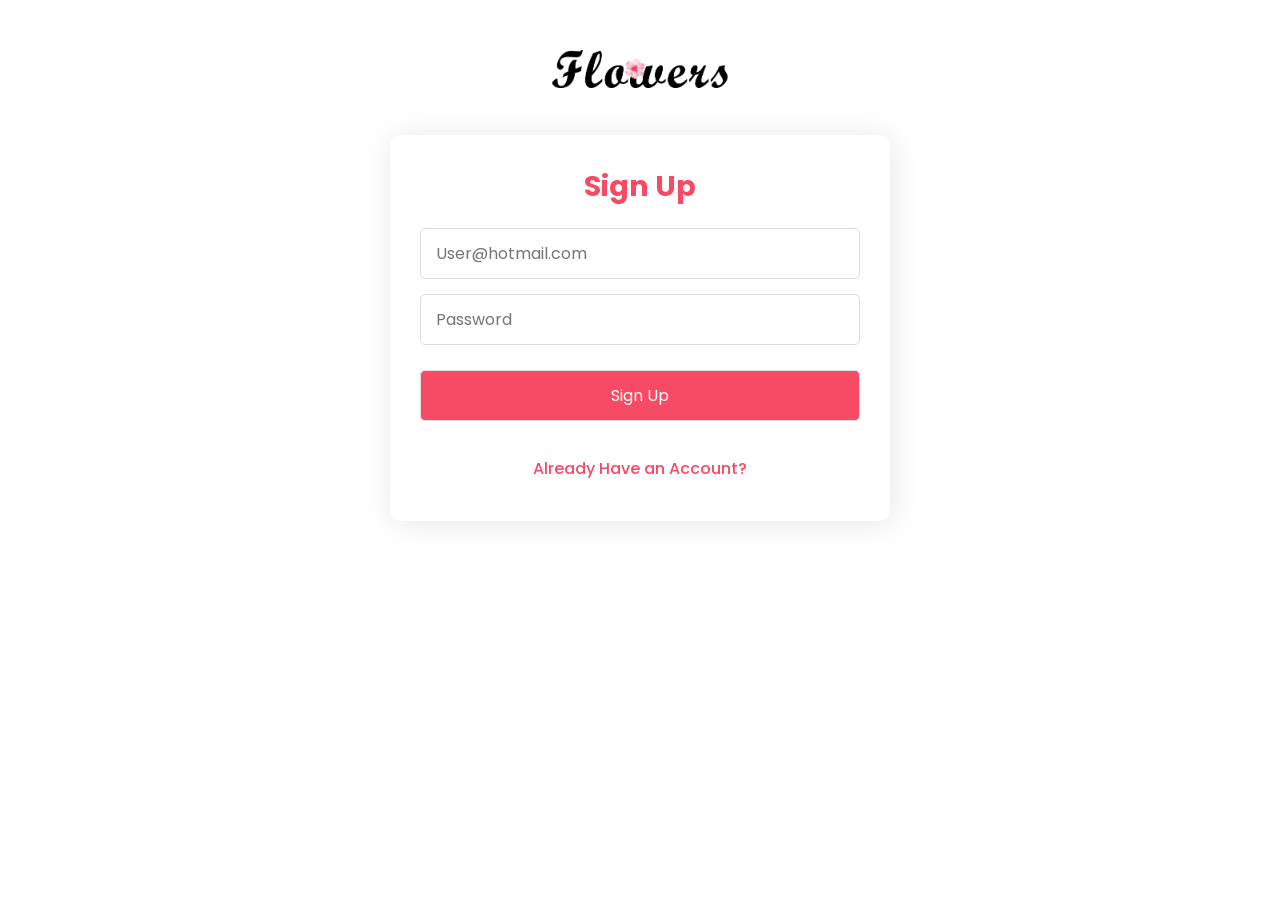
<file: Aflores/signup.html>
<!--Hanin Idriss 22230309-->
<!DOCTYPE html>
<html lang="en">
<head>
  <title>Flowers Flowershop - Sign Up</title>
  <link rel="stylesheet" href="styles.css">
  <link rel="shortcut icon" href="images/fav-icon.png">
  <link rel="preconnect" href="https://fonts.googleapis.com">
  <link rel="preconnect" href="https://fonts.gstatic.com" crossorigin>
  <link href="https://fonts.googleapis.com/css2?family=Poppins:ital,wght@0,100;0,200;0,300;0,400;0,500;0,600;0,700;0,800;0,900;1,100;1,200;1,300;1,400;1,500;1,600;1,700;1,800;1,900&display=swap" rel="stylesheet">
</head>
<body>
  <div class="login-page-container">

    <a href="#" class="login-page-logo">
      <img src="images/log2.png" alt="BloomHi Logo">
    </a>
    
    <div class="sign-up-form">

      <strong>Sign Up</strong>
      <form method="POST" action="signup.php">
        <input type="email" name="semail" placeholder="User@hotmail.com" required>
        <input type="password" name="spassword" placeholder="Password" required>
        <input type="submit" value="Sign Up" class="login-signup-btn-inpu">
      </form>

      <div class="form-btns">
        <a href="index.html" class="already-account">Already Have an Account?</a>
      </div>

    </div>
  </div>

</body>
</html>
</file>
<file: Aflores/styles.css>
/*Hanin Idriss 22230309*/
*{

  margin: 0px;
  padding: 0px;
  box-sizing: border-box;
  font-family: poppins;
  
}

a{
  text-decoration: none;

}

ul{
  list-style: none;

}

:root{
  --main-color:#ffd6dc;
  --main-light: #fdf0f2;
  --main-dark: #f74b65;
  --product-bg-color:#f8f8f8;
}

#main{
  min-height: 100vh;
  width: 100%;
  overflow: hidden;
  display: flex;
  flex-direction: column;
  position: relative;

}

#main::after{
  content:'';
  position: absolute;
  right: 0px;
  top: 0px;
  width: 50%;
  background-color:var(--main-color) ;
  height:100% ;
  z-index: -1;

}

/*header*/

.header-top{
  max-width: 1200px;
  width: 90%;
  margin: auto;
  padding: 15px 0px;
  display: flex;
  justify-content: space-between;
  align-items: center;



}

.nav-location{
  display: flex;
  justify-content: center;
  align-items: center;
}

.nav-location a{
  display: flex;
  justify-content: center;
  align-items: center;
  color: #000000;
  font-size: 0.8rem;
  font-weight: 500;
}

.nav-location a svg{
  fill: var(--main-dark);
  margin-right: 5px;
}

.logo{
  max-width: 180px;
  max-height: 40px;
  display: flex;

}

.logo img{
  max-height: 40px;
  width: 100%;
  height: 100%;
  object-fit: contain;
  object-position: center;
}

.nav-btns{
  display: flex;
  justify-content:center ;
  align-items: center;
  grid-gap: 25px;
}

.nav-btns a svg{
  fill: #3f3f3f; 
  height: 18px;
  width: 20px;
  transition: all ease 0.3s;
}

.nav-btns a:hover svg {
    fill: var(--main-dark); 
}

.nav-cart{
  position: relative;
}

.nav-cart span{
  position: absolute;
  color: #ffffff;
  background-color: var(--main-dark);
  width: 16px;
  height: 16px;
  border-radius: 50%;
  display: flex;
  justify-content: center;
  align-items: center;
  font-size: 0.6rem;
  font-weight: 600;
  right: -8px;
  top: -12px;

}

.navigation{
  display: flex;
  justify-content: center;
  align-items: center;
  max-width: 1200px;
  width: 90%;
  margin: auto;
  padding: 20px 0px;
  z-index: relative;

}

.menu{
  display: flex;
  align-items: center; 

}

.menu li a{
  margin: 0px 15px ;  
  color: #4d4d4d;
  letter-spacing: 0.5px;
  font-weight: 500;
  font-size: 0.8rem ;
  transition: all ease 0.4s;
}

.menu li a:hover{
  color: #181818;
  text-decoration: underline var(--main-dark);

}
.menu li{
  position: relative;
}

/*main-content----------------------------------------*/

.main-content{
  display: flex;
  justify-content: space-between;
  align-items: center;
  max-width: 1200px;
  width: 90%;
  margin: auto;
  margin-bottom: 0px;
  padding-top: 20px;
}

.main-content-img{
  width: 100%;
  height: 75vh;
}
.main-content-img img{
  width: 100%;
  height: 100%;
  object-position: center;
  object-fit: contain;
  animation: float 5s ease-in-out infinite;
}

@keyframes float {
  0%, 100% { transform: translateY(0); }
  50% { transform: translateY(-20px); }
}

.main-content-text{
  display: flex;
  flex-direction: column;
  margin-bottom: 80px;
}

.main-content-text strong{
  color: var(--main-dark);
  text-transform: uppercase;
  letter-spacing: 10px;
  font-weight: 600;
}

.main-content-text h1{
  font-size: 3rem;
  color: #181818;
  line-height: 3.7rem;
  font-weight: 600;

}

.main-content-text p{
  color: #5f5f5f;
  margin: 20px 0px;
  font-size: 0.9rem;

}

.main-content-text a{
  color:#ffffff;
  background-color: var(--main-dark);
  max-width: 150px;
  width: 100%;
  height: 50px;
  display: flex;
  justify-content: center;
  align-items: center;
  font-size: 0.9rem;


}

.search-bar{
  width: 100%;
  height: 40vh;
  background-color: #ffffffbb; 
  backdrop-filter: blur(30px);
  position: fixed;
  left: 0px;
  bottom: 0px;
  display: none;
  justify-content: center;
  box-shadow: 2px 2px 30px rgba(0, 0, 0, 0.05);
  z-index: 101;

}

.search-input{
  width: 90%;
  border-bottom: 1px solid #d4d4d4;
  display: flex; 
  justify-content: center;
  align-items: center;
  height: 100px;
  margin-top: 20px;

}

.search-input input{
  width: 100%;
  border: none;
  outline: none;
  background-color: transparent;
  font-size: 1.8rem;
  margin: 0px;
}

.search-cancel{
  fill: var(--main-dark);
  font-size: 2rem;
  padding-right: 40px;
  transition: all ease 0.3s;

}

.search-cancel:hover{
  opacity: 0.8;
}


.search-bar-active{
  display: flex;

}

@keyframes searchanimation{
  0%{
    bottom: -100%;
  }

  100%{
    bottom: 0%;
  }
}


/*Login Y  signup-------------------------------------------------------------------*/

.login-page-container {
  max-width: 500px;
  width: 90%;
  margin: 50px auto;
  display: flex;
  flex-direction: column;
  align-items: center;
}

.login-page-logo {
  max-width: 180px;
  margin-bottom: 40px;
}

.login-page-logo img {
  width: 100%;
  height: auto;
}

.login-form, 
.sign-up-form {
  width: 100%;
  padding: 30px;
  background-color: #ffffff;
  box-shadow: 2px 2px 30px rgba(0, 0, 0, 0.1);
  border-radius: 10px;
}

.login-form strong,
.sign-up-form strong {
  font-size: 1.8rem;
  margin-bottom: 20px;
  display: block;
  text-align: center;
  color: var(--main-dark);
}

.login-form input,
.sign-up-form input {
  width: 100%;
  margin-bottom: 15px;
  padding: 12px 15px;
  font-size: 1rem;
  border: 1px solid #ddd;
  border-radius: 5px;
}

.login-signup-btn-inpu {
  width: 100%;
  padding: 12px;
  font-size: 1rem;
  margin-top: 10px;
  background-color: var(--main-dark);
  color: white;
  border: none;
  border-radius: 5px;
  cursor: pointer;
  transition: all ease 0.3s;
}

.login-signup-btn-inpu:hover {
  opacity: 0.9;
}

.form-btns {
  margin-top: 20px;
  text-align: center;
}

.forget, 
.sign-up-btn, 
.already-account {
  color: var(--main-dark);
  font-weight: 500;
  display: block;
  margin: 10px 0;
}

.forget:hover, 
.sign-up-btn:hover, 
.already-account:hover {
  text-decoration: underline;
}

@keyframes fade{
  0%{
    opacity:0;
  }
  100%{
    opacity: 1;
  }
}

/*Category section----------------------------------------------------*/
#category{
  max-width: 1200px;
  width: 90%;
  margin: 50px auto;
  display: grid;
  grid-template-columns: 1fr 1fr 1fr 1fr 1fr 1fr; /*scrollsS horizontaLly*/
  grid-gap:50px;
  overflow: auto;
}
.category-box{
  display: flex;
  justify-content: center;
  flex-direction: column;
  align-items: center;
  padding-bottom: 25px;
  transition: all ease 0.3s;
}
.category-box:hover{
  opacity: 0.8;
}

.category-box-img{
  background-color: var(--main-light);
  border-radius: 50%;
  width: 100px;
  height: 100px;
  padding: 20px;
}
  
.category-box-img img{
  width: 100%;
  height: 100%;
  object-fit: contain;
  object-position:center ;
}

.category-box strong{
  color: #1d1d1d;
  font-size: 0.9rem;
  margin-top: 10px;
  font-weight: 600;
}

/*popular section----------------------------------------------------------*/

#popular{
  max-width: 1200px;
  width: 90%;
  margin: 50px auto ;
}

#popular h2, #recent-products h2{
  color: #1d1d1d;
  font-size: 1.6rem;
  font-weight: 600;
}
.popular-whole-container{
  display: grid;
  grid-template-columns: 1fr 300px;
  grid-gap: 50px;
  margin-top: 20px;
  align-items: flex-start;

}

.popular-product-container{
  display: grid;
  grid-template-columns:1fr 1fr 1fr;
  grid-gap: 40px;
}

.product-box{
  display: flex;
  flex-direction: column;
  width: 100%;

}

.product-box-img{
  width: 100%;
  max-height: 400px;
  height: 100%;
  background-color: var(--product-bg-color);
  padding: 20px;
  border-radius: 5px;
  position: relative; 
  transition: all ease 0.3s;
}
.product-box-img:hover{
  opacity: 0.8;
}

.product-box-img img{
  width: 100%;  
  height: 100%;
  object-fit: contain;
  object-position: center;
}
.product-box-img span{
  position: absolute;
  right: 5px;
  top: 5px;
  font-size: 0.8rem;
  color: #ffffff;
  background-color: var(--main-dark);
  font-size: 0.8rem;
  border-radius: 3px;
  letter-spacing: 0.2px;
  padding: 2px 10px;
}

.product-box-text{
    display: flex;
    flex-direction: column;
    justify-content: center;
    align-items: center;

}

.product-box-text  .product-text-tittle{
    color: #000000;
    font-size: 1rem;
    font-weight: 600;
    margin-top: 10px;

}

.product-box-text span{
  color: var(--main-dark);
  font-size: 0.9rem;
  font-weight: 500;
  margin: 5px;
}

.product-box-text span del{
    color: #696969;

}

.product-box-text .product-cart-btn{
    border-top: 1px solid #e9e9e9;
    width: 100%;
    padding: 10px;
    color: #1d1d1d;
    font-size: 0.9rem;
    font-weight: 500;
    display: flex;
    justify-content: center;
    align-items: center;
    transform: all ease 0.3s;
}

.product-box-text .product-cart-btn svg{
    height: 16px ;
    width: 20px;
    margin-right: 5px;

}
    .product-box-text .product-cart-btn:hover{
      background-color: var(--main-dark);
      border-top: 1px solid transparent;
      color: #ffffff;
      fill: #ffffff;
    }

    .popular-banner{
      background-color:var(--main-light) ;
      width: 100%;
      min-height: 500px;
      display: flex;
      flex-direction: column;
      justify-content: space-between;
      align-items: center;
      padding: 40px 30px;
      text-align: center;

    }

    .popular-banner-text{
      display: flex;
      flex-direction: column;
      justify-content: center;
      align-items: center;
    }

    .popular-banner-text h3{
      font-size: 1.3rem;
      color: #1d1d1d;
      font-weight: 500;
    }
    .popular-banner-text a{
      color: var(--main-dark);
      font-weight: 500;
      margin-top: 10px;

    }
    .popular-banner-img{
      width: 100%;
      height: 100%;
      margin-top: 30px;
    }
    .popular-banner-img img{
      width: 100%;
      height: 100%;
      object-fit: contain;
    }

  /*shopping banner------------=--=-=------------------==----------------*/

  #shopping-banner{
    max-width: 1200px;
    width: 90%;
    margin: 50px auto;
    background-color: var(--main-light);
    padding: 30px;
    border-radius: 10px;
  }

  .shopping-banner-container{
    display: grid;
    grid-template-columns: 1fr 1fr ;
    align-items: center;
    max-width: 900px;
    margin: auto;
    
  }

  .shopping-banner-img {
    height: 300px;
    display: flex;
    justify-content: center;
  }
  
  .shopping-banner-img img{
    height: 100%;
    object-fit: contain;
    object-position: center;
  }
  
  .shopping-banner-text{
    display: flex;
    flex-direction: column;
    max-width: 400px;
  }

  .shopping-banner-text h3{
    color: #181818;
    font-size: 1.8rem;
  }
  
  .shopping-banner-text strong{
    color: var(--main-dark);
    text-transform: uppercase;
    letter-spacing: 16px;
    font-weight: 500;
  }

  .shopping-banner-text p{
    color: #3f3f3f;
    margin: 10px 0px;
  }

  .shopping-banner-text a{
    color: #ffffff;
    background-color: var(--main-dark);
    max-width: 160px ;
    width:100%;
    height: 50px;
    display: flex;
    justify-content: center;
    align-items: center;
    margin-top: 10px;
    transform: all ease 0.3s;

  }

  .shopping-banner-text a:hover{
    opacity: 0.9 ;
  }

  /*Recent-----------------------------------------------=*/
  #recent-products{
    width: 90%;
    max-width: 1200px;
    margin:50px auto ;
  }

  .recent-product-container{
    display: grid;
    grid-template-columns: 1fr 1fr 1fr 1fr;
    grid-gap: 40px;
    margin-top: 20px;

  }

  /*services--------------------------------------------=*/

  .services{
    display: flex;
    width: 90%;
    justify-content: center;
    align-items: center;
    margin: auto;
    flex-wrap: wrap;
    max-width: 1200px;
    margin-bottom: 20px;
  }

  .service-box{
    display: flex;
    flex-direction: column;
    justify-content: center;
    align-items: center;
    border: 1px solid rgba(0, 0, 0, 0.1);
    min-width: 250px;
    padding-bottom: 10px;
    margin: 5px;
    flex-grow: 0.7;
  }

  .service-box svg{
    fill: var(--main-dark);
    font-size: 2rem;
    margin: 15px;
  }

  .service-box span{
    color: #222222;
    font-weight: 600;
    letter-spacing: 0.5px;
    font-size: 1rem;

  }

  .service-box p {
    color: #878787;
    margin:0px;
    font-size: 0.9rem;

  }

  /*footer-----------------------------------------------=-----------*/

  footer{
    width:100%;
  }

  .footer-container{
    max-width: 1200px;
    width:90%;
    margin: 0px auto;
    padding: 50px 0px;
    display: flex;
    justify-content: space-between;
    align-items: flex-start;
  }

  .footer-company-box, .footer-membership{
    max-width: 330px;
  }

  .footer-company-box .footer-logo{
    color: #333333;
    max-width:150px;
    height: 45px;
    display: flex;

  }

  .footer-company-box .footer-logo img{
    width: 100%;
    height: 100%;
    object-fit: contain;
    object-position: center;
    max-height: 45px;
  }

  .footer-company-box p, .footer-membership p{
    color:#585858;
    margin:5px 0px;
  }

  .footer-social{
    display:flex;
    flex-wrap: wrap;
    align-items: center;
  }

  .footer-social a{
    margin-top: 10px;
    margin-right: 10px;
    width: 40px;
    height: 40px;
    border-radius: 50% ;
    display: flex;
    justify-content: center;
    align-items: center;
    border: 1px solid #e9e9e9;
    fill: #333333;
    font-size: 0.9rem;
    transition: all ease 0.3s;
  }

  .footer-social a:hover{
    fill: #ffffff;
    background-color: var(--main-dark);
    border: 1px solid transparent;
  }

  .footer-link-box{
    display: flex;
    flex-direction: column;
  }

  .footer-link-box strong, .footer-membership strong{
    color: #3b3b3b;
    font-size: 1.2rem;
    font-weight: 600;
  }

  .footer-link-box ul{
    margin-top: 5px;
  }

  .footer-link-box ul li a{
    color:#585858;
    margin-bottom: 4px;
    display: flex;
    transition: all ease 0.3s;
  }

  .footer-link-box ul li a:hover{
    color: var(--main-dark);
  }

  .membership-box{
    width:100%;
    border:1px solid #dadada;
    display:flex;
    justify-content: center;
    height:100%;
    margin-top: 10px;
  }

  .membership-box input{
    width:100%;
    border: none;
    outline: none;
    background-color: transparent;
    padding:0px 15px;
  }

  .membership-box button{
    border-radius: none;
    outline:none;
    cursor: pointer;
    background-color: var(--main-dark);
    color:#ffffff;
    text-transform: uppercase;
    font-weight: 500;
    height: 40px;
    padding:0px 20px;
  }

  .footer-bottom{
    display: flex;
    justify-content: space-around;
    align-items: center;
    border-top: 1px solid #e9e9e9;
    padding: 20px 0px ;
    width: 90%;
    max-width: 1200px;
    flex-wrap: wrap;
    margin: auto;
    grid-gap: 10px;
  }

  .footer-bottom span{
    color: #252525;
    font-size: 0.9rem;
  }


/*MAKING IT RESPONSIVE-----=-=-=-=-=-=-=-=-=-=-=-=================================*/

/*Media  for the tabletss */
@media (max-width: 768px) {
  
  .header-top {
    flex-direction: row;
    justify-content: space-between;
    padding: 10px 0px;
    max-width: 1200px;
    width: 90%;
    margin: auto;
  }
  .nav-location, .nav-btns {
    display: flex;
    align-items: center;
  }
  .logo {
    margin: 0 20px;
  }

  /* Navigation */
  .navigation {
    display: block; 
  }
  .menu {
    flex-direction: column;
    align-items: flex-start;
    position: fixed;
    top: 0;
    left: 0;
    width: 250px;
    height: 100%;
    background-color: #ffffff;
    padding: 20px 15px;
    box-shadow: 2px 0 10px rgba(0, 0, 0, 0.1);
    transform: translateX(-100%);
    transition: transform 0.3s ease;
    z-index: 1000; 
  }
  .menu-active {
    transform: translateX(0);
    display: block; 
  }
  .menu li {
    width: 100%;
    margin: 10px 0;
  }
  .menu li a {
    color: #4d4d4d;
    font-size: 1rem;
    padding: 10px 0;
    display: block;
  }
  
  /* Hamburger Icon */
  .menu-toggle {
    display: block;
  }

  /* Main Content */
  .main-content {
    flex-direction: column-reverse;
    padding-top: 0;
  }
  .main-content-img {
    height: 50vh;
  }
  .main-content-text {
    text-align: center;
    margin-bottom: 40px;
    display: flex;              
    flex-direction: column;     
    align-items: center;        
    
  }
  .main-content-text h1 {
    font-size: 2.5rem;
    line-height: 3rem;
  }
  .main-content-text a{
    display:flex;
    justify-content: center;
    align-items: center;
  }

  /*Category Section */
  #category {
    grid-template-columns: 1fr 1fr 1fr;
    grid-gap: 30px;
  }

  /*Popular Section */
  .popular-whole-container {
    grid-template-columns: 1fr;
    grid-gap: 30px;
  }
  .popular-product-container {
    grid-template-columns: 1fr 1fr;
  }
  .product-box-img {
    max-height: 300px;
  }

  /*Shopping Banner */
  .shopping-banner-container {
    grid-template-columns: 1fr;
    text-align: center;
  }
  .shopping-banner-img {
    height: 250px;
    margin-top: 20px;
  }
}

/*media  for phone sizes */
@media (max-width: 480px) {
  .header-top {
    padding: 5px 0px;
  }
  .logo img {
    max-height: 30px;
  }
  .menu {
    width: 200px;
    padding: 15px 10px;
  }
  .menu li a {
    font-size: 0.9rem;
    padding: 8px 0;
  }
  .nav-label {
    font-size: 0.6rem;
    padding: 2px 6px;
  }
  .main-content-img {
    height: 40vh;
  }
  .main-content-text h1 {
    font-size: 2rem;
    line-height: 2.5rem;
  }
  #category {
    grid-template-columns: 1fr 1fr;
    grid-gap: 20px;
  }
  .popular-product-container {
    grid-template-columns: 1fr;
  }
  .product-box-img {
    max-height: 250px;
  }
  .shopping-banner-img {
    height: 200px;
  }
  
}

/* Hide Hamburger on Desktop because it is not necessay */
@media (min-width: 769px) {
  .menu-toggle {
    display: none;
  }
  .navigation {
    display: flex;
  }
  .menu {
    position: static;
    width: auto;
    height: auto;
    transform: none;
    flex-direction: row;
    padding: 20px 0px;
    background-color: transparent;
    box-shadow: none;
  }
  .menu li {
    margin: 0 15px;
  }
  .menu li a {
    margin: 0;
    padding: 0;
  }
  .nav-label {
    position: absolute;
    right: -20px;
    top: -15px;
  }
}

/*cart notification when a user buys something from the floweshopp */

.cart-notification {
  position: fixed;
  top: 20px;
  right: 20px;
  background-color: var(--main-light);
  border: 1px solid var(--main-dark);
  padding: 15px;
  border-radius: 5px;
  box-shadow: 2px 2px 30px rgba(0, 0, 0, 0.1);
  z-index: 103;
  display: none;
  max-width: 250px;
  animation: fade 0.6s;
}
.cart-notification p {
  color: #333333;
  font-size: 0.8rem;
  margin: 5px 0px;
}
.cart-notification strong {
  color: var(--main-dark);
  font-weight: 500;
}
.cart-item {
  display: flex;
  justify-content: space-between;
  align-items: center;
  margin: 5px 0px;
}
.cart-remove-btn {
  color: #ffffff;
  background-color: var(--main-dark);
  font-size: 0.6rem;
  padding: 2px 5px;
  border-radius: 3px;
  cursor: pointer;
}
.cart-remove-btn:hover {
  opacity: 0.8;
}
</file>
